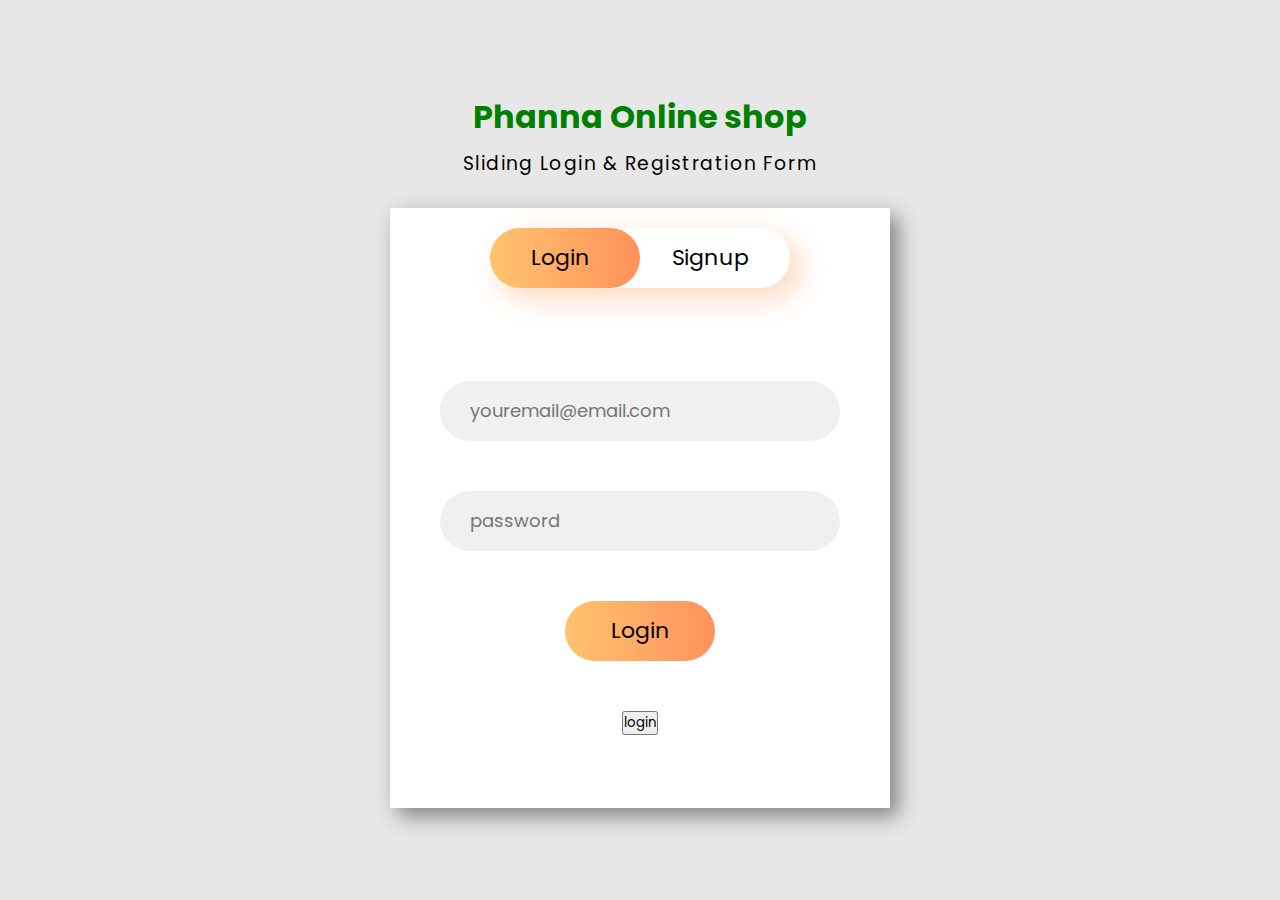
<file: login.html>
<!DOCTYPE html>
<html lang="en">
<head>
	<meta charset="UTF-8">
	<meta name="viewport"
		content="width=device-width, 
						initial-scale=1.0">
	<title>GeeksforGeeks</title>
	<link rel="stylesheet"
		href="style.css">
</head>

<body>
	<header>
		<h1 class="heading">Phanna Online shop</h1>
		<h3 class="title">Sliding Login & Registration Form</h3>
	</header>

	<!-- container div -->
	<div class="container">

		<!-- upper button section to select
			the login or signup form -->
		<div class="slider"></div>
		<div class="btn">
			<button class="login">Login</button>
			<button class="signup">Signup</button>
		</div>

		<!-- Form section that contains the
			login and the signup form -->
		<div class="form-section">

			<!-- login form -->
			<div class="login-box">
				<input type="email"
					class="email ele"
					placeholder="youremail@email.com">
				<input type="password"
					class="password ele"
					placeholder="password">
				<button class="clkbtn">Login</button>
                <button>login</button>
			</div>

			<!-- signup form -->
			<div class="signup-box">
				<input type="text"
					class="name ele"
					placeholder="Enter your name">
				<input type="email"
					class="email ele"
					placeholder="youremail@email.com">
				<input type="password"
					class="password ele"
					placeholder="password">
				<input type="password"
					class="password ele"
					placeholder="Confirm password">
				<button class="clkbtn">Signup</button>
			</div>
		</div>
	</div>
	<script src="index.js"></script>
</body>
</html>
</file>
<file: style.css>
@import url(
"https://fonts.googleapis.com/css2?family=Poppins:ital,wght@0,100;0,200;0,300;0,400;0,500;0,600;0,700;0,800;0,900;1,100;1,200;1,300;1,400;1,500;1,600;1,700;1,800;1,900&display=swap");

* {
	margin: 0;
	padding: 0;
	box-sizing: border-box;
	font-family: "Poppins", sans-serif;
}

body {
	height: 100vh;
	width: 100vw;
	display: flex;
	justify-content: center;
	align-items: center;
	flex-direction: column;
	gap: 30px;
	background-color: rgb(231, 231, 231);
}

header {
	width: 100%;
	display: flex;
	flex-direction: column;
	align-items: center;
	justify-content: center;
	gap: 8px;
}

.heading {
	color: green;
}

.title {
	font-weight: 400;
	letter-spacing: 1.5px;
}

.container {
	height: 600px;
	width: 500px;
	background-color: white;
	box-shadow: 8px 8px 20px rgb(128, 128, 128);
	position: relative;
	overflow: hidden;
}

.btn {
	height: 60px;
	width: 300px;
	margin: 20px auto;
	box-shadow: 10px 10px 30px rgb(254, 215, 188);
	border-radius: 50px;
	display: flex;
	justify-content: space-around;
	align-items: center;
}

.login,
.signup {
	font-size: 22px;
	border: none;
	outline: none;
	background-color: transparent;
	position: relative;
	cursor: pointer;
}

.slider {
	height: 60px;
	width: 150px;
	border-radius: 50px;
	background-image: linear-gradient(to right,
			rgb(255, 195, 110),
			rgb(255, 146, 91));
	position: absolute;
	top: 20px;
	left: 100px;
	transition: all 0.5s ease-in-out;
}

.moveslider {
	left: 250px;
}

.form-section {
	height: 500px;
	width: 1000px;
	padding: 20px 0;
	display: flex;
	position: relative;
	transition: all 0.5s ease-in-out;
	left: 0px;
}

.form-section-move {
	left: -500px;
}

.login-box,
.signup-box {
	height: 100%;
	width: 500px;
	display: flex;
	flex-direction: column;
	align-items: center;
	justify-content: center;
	padding: 0px 40px;
}

.login-box {
	gap: 50px;
}

.signup-box {
	gap: 30px;
}

.ele {
	height: 60px;
	width: 400px;
	outline: none;
	border: none;
	color: rgb(77, 77, 77);
	background-color: rgb(240, 240, 240);
	border-radius: 50px;
	padding-left: 30px;
	font-size: 18px;
}

.clkbtn {
	height: 60px;
	width: 150px;
	border-radius: 50px;
	background-image: linear-gradient(to right,
			rgb(255, 195, 110),
			rgb(255, 146, 91));
	font-size: 22px;
	border: none;
	cursor: pointer;
}

/* For Responsiveness of the page */

@media screen and (max-width: 650px) {
	.container {
		height: 600px;
		width: 300px;
	}

	.title {
		font-size: 15px;
	}

	.btn {
		height: 50px;
		width: 200px;
		margin: 20px auto;
	}

	.login,
	.signup {
		font-size: 19px;
	}

	.slider {
		height: 50px;
		width: 100px;
		left: 50px;
	}

	.moveslider {
		left: 150px;
	}

	.form-section {
		height: 500px;
		width: 600px;
	}

	.form-section-move {
		left: -300px;
	}

	.login-box,
	.signup-box {
		height: 100%;
		width: 300px;
	}

	.ele {
		height: 50px;
		width: 250px;
		font-size: 15px;
	}

	.clkbtn {
		height: 50px;
		width: 130px;
		font-size: 19px;
	}
}

@media screen and (max-width: 320px) {
	.container {
		height: 600px;
		width: 250px;
	}

	.heading {
		font-size: 30px;
	}

	.title {
		font-size: 10px;
	}

	.btn {
		height: 50px;
		width: 200px;
		margin: 20px auto;
	}

	.login,
	.signup {
		font-size: 19px;
	}

	.slider {
		height: 50px;
		width: 100px;
		left: 27px;
	}

	.moveslider {
		left: 127px;
	}

	.form-section {
		height: 500px;
		width: 500px;
	}

	.form-section-move {
		left: -250px;
	}

	.login-box,
	.signup-box {
		height: 100%;
		width: 250px;
	}

	.ele {
		height: 50px;
		width: 220px;
		font-size: 15px;
	}

	.clkbtn {
		height: 50px;
		width: 130px;
		font-size: 19px;
	}
}
</file>
